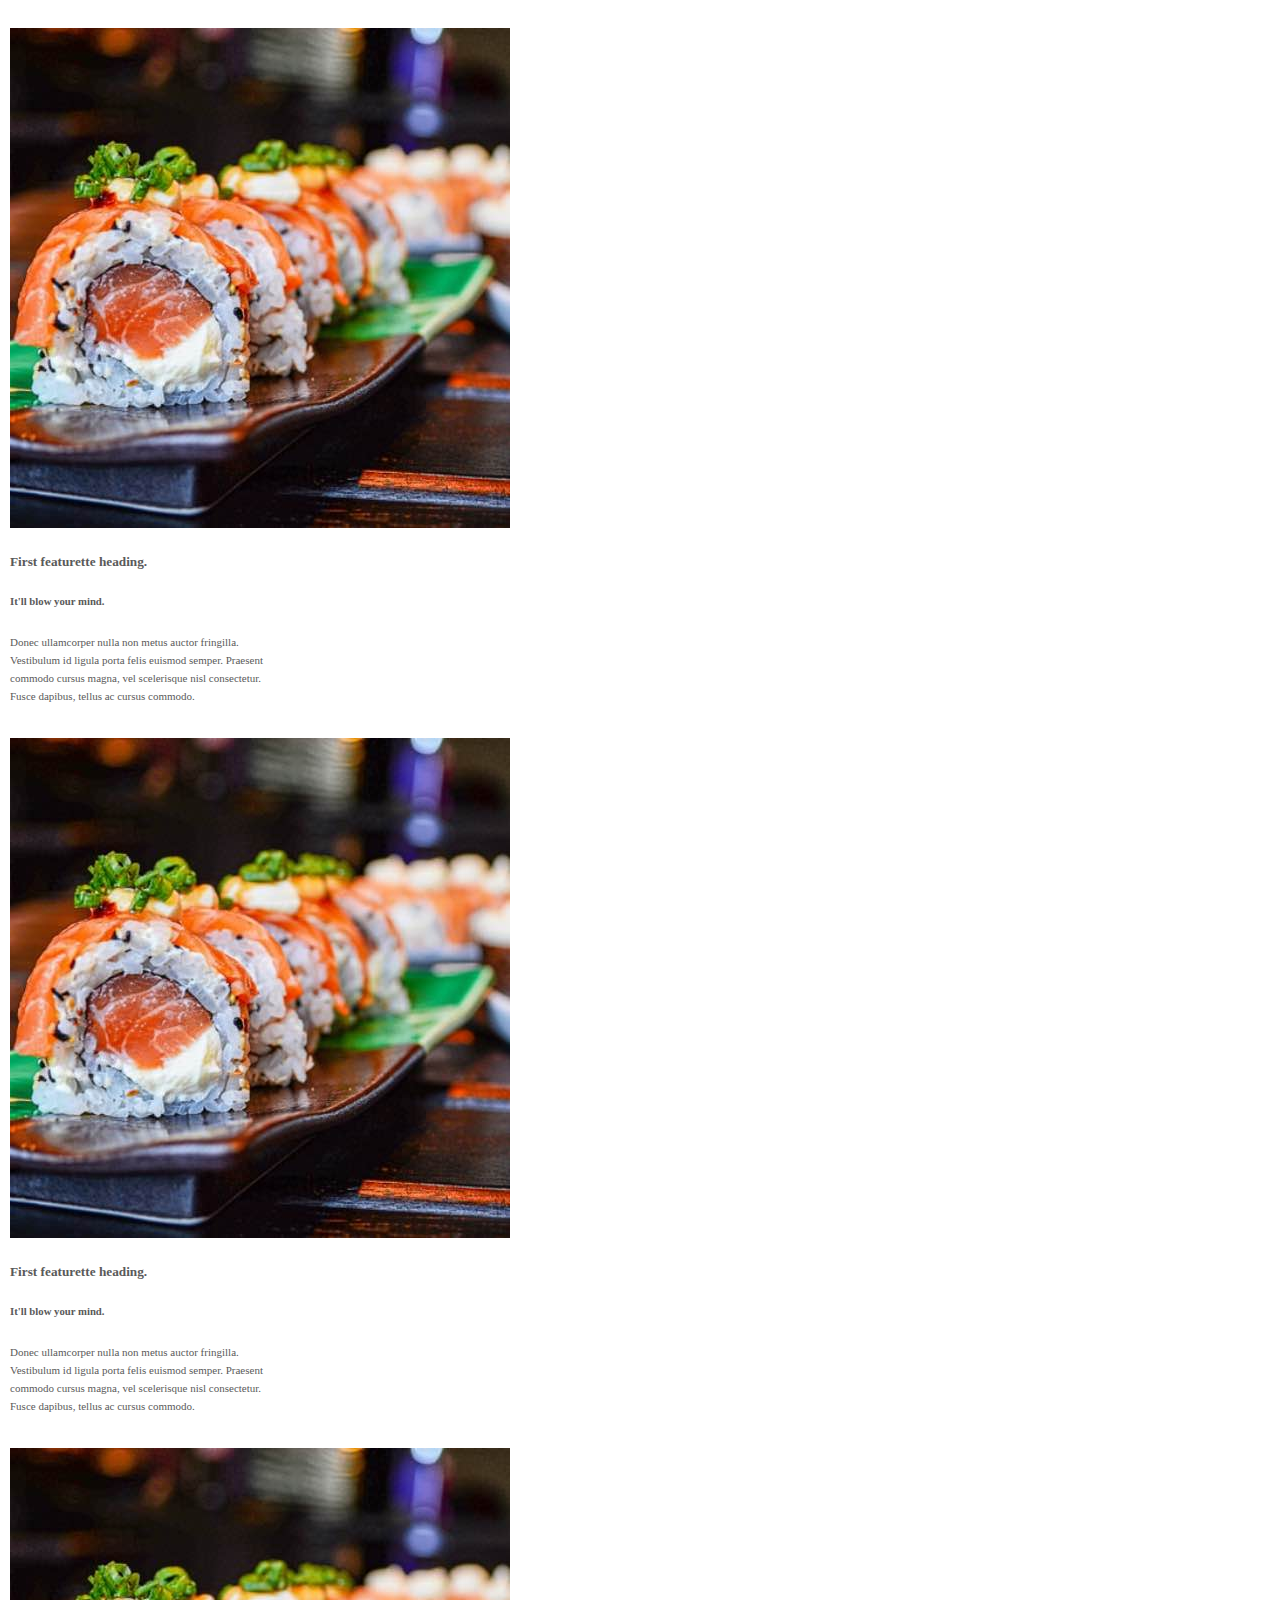
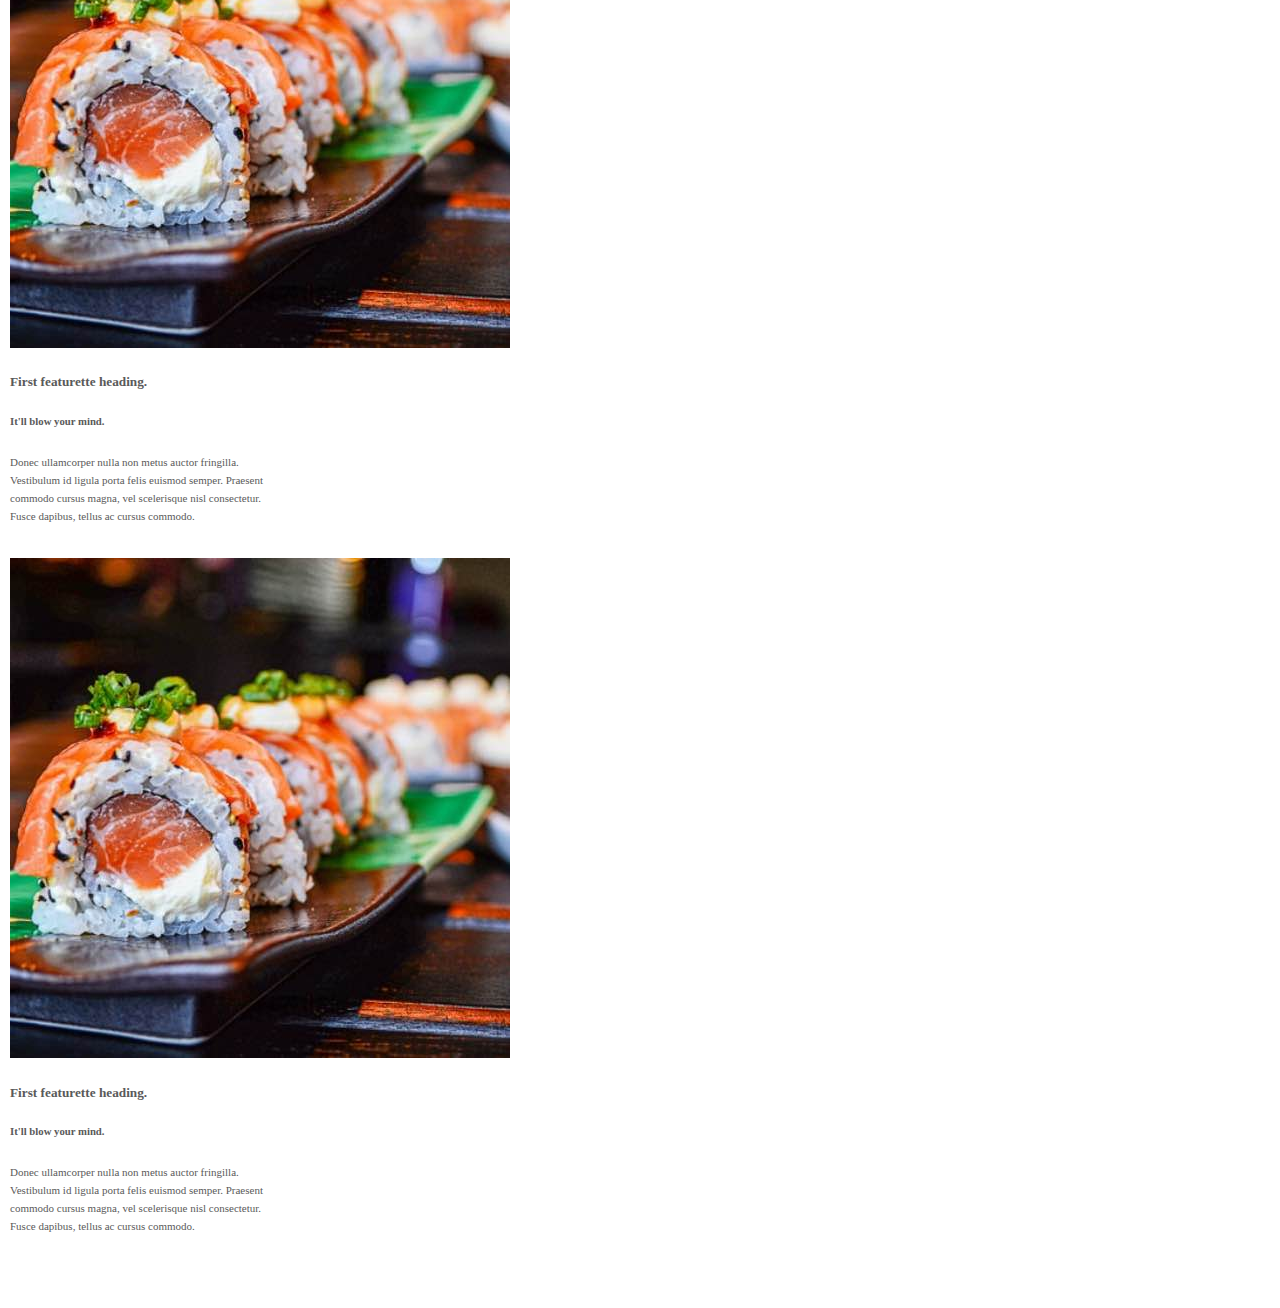
<file: index_for_student.html>
<!doctype html>
<html lang="en">

  <head>
    <meta charset="utf-8">
    <meta name="viewport" content="width=device-width, initial-scale=1">
    <meta name="description" content="">
    <meta name="author" content="Mark Otto, Jacob Thornton, and Bootstrap contributors">
    <meta name="generator" content="Hugo 0.79.0">
    <title>Carousel Template · Bootstrap v5.0</title>
    <link rel="canonical" href="https://getbootstrap.com/docs/5.0/examples/carousel/">
    <!-- ************************************************ bootstrap.min.cssの読み込み -->
    <link href="https://cdn.jsdelivr.net/npm/bootstrap@5.0.0-beta1/dist/css/bootstrap.min.css" rel="stylesheet" integrity="sha384-giJF6kkoqNQ00vy+HMDP7azOuL0xtbfIcaT9wjKHr8RbDVddVHyTfAAsrekwKmP1" crossorigin="anonymous">
    <!-- ************************************************ carousel.cssの読み込み -->
    <link href="carousel.css" rel="stylesheet">
    <!-- ************************************************ bootstrap.bundle.min.jsの読み込み -->
    <script src="https://cdn.jsdelivr.net/npm/bootstrap@5.0.0-beta1/dist/js/bootstrap.bundle.min.js" integrity="sha384-ygbV9kiqUc6oa4msXn9868pTtWMgiQaeYH7/t7LECLbyPA2x65Kgf80OJFdroafW" crossorigin="anonymous" defer></script>
    </head>

  <body>
    <main>
      <!-- カルーセル開始 -->
      <div class="container">
        <div class="row">
          
          <!-- start  -->
        <div class="col-3">
         <br>
          <div class="card" style="width: 17rem;">
             <img src="img/sushi.jpg" class="card-img-top" alt="サンプル画像3">
             <div class="card-body">
                <h5 class="card-title">First featurette heading.</h5>
                <h6 class="card-subtitle mb-2 text-muted">It'll blow your mind.</h6>
                <p class="card-text"><small>
                   Donec ullamcorper nulla non metus auctor fringilla. Vestibulum id
                   ligula porta felis euismod semper. Praesent commodo cursus magna,
                   vel scelerisque nisl consectetur. Fusce dapibus, tellus ac cursus
                   commodo.</small>
                </p>
             </div>
          </div>
        </div>

        <div class="col-3">
          <br>
           <div class="card" style="width: 17rem;">
              <img src="img/sushi.jpg" class="card-img-top" alt="サンプル画像3">
              <div class="card-body">
                 <h5 class="card-title">First featurette heading.</h5>
                 <h6 class="card-subtitle mb-2 text-muted">It'll blow your mind.</h6>
                 <p class="card-text"><small>
                    Donec ullamcorper nulla non metus auctor fringilla. Vestibulum id
                    ligula porta felis euismod semper. Praesent commodo cursus magna,
                    vel scelerisque nisl consectetur. Fusce dapibus, tellus ac cursus
                    commodo.</small>
                 </p>
              </div>
           </div>
         </div>

         <div class="col-3">
          <br>
           <div class="card" style="width: 17rem;">
              <img src="img/sushi.jpg" class="card-img-top" alt="サンプル画像3">
              <div class="card-body">
                 <h5 class="card-title">First featurette heading.</h5>
                 <h6 class="card-subtitle mb-2 text-muted">It'll blow your mind.</h6>
                 <p class="card-text"><small>
                    Donec ullamcorper nulla non metus auctor fringilla. Vestibulum id
                    ligula porta felis euismod semper. Praesent commodo cursus magna,
                    vel scelerisque nisl consectetur. Fusce dapibus, tellus ac cursus
                    commodo.</small>
                 </p>
              </div>
           </div>
         </div>
         
         <div class="col-3">
          <br>
           <div class="card" style="width: 17rem;">
              <img src="img/sushi.jpg" class="card-img-top" alt="サンプル画像3">
              <div class="card-body">
                 <h5 class="card-title">First featurette heading.</h5>
                 <h6 class="card-subtitle mb-2 text-muted">It'll blow your mind.</h6>
                 <p class="card-text"><small>
                    Donec ullamcorper nulla non metus auctor fringilla. Vestibulum id
                    ligula porta felis euismod semper. Praesent commodo cursus magna,
                    vel scelerisque nisl consectetur. Fusce dapibus, tellus ac cursus
                    commodo.</small>
                 </p>
              </div>
           </div>
         </div>
         <!-- ここまで -->



  


        </div>
      </div>
      
    </main>
  </body>

</html>
</file>
<file: carousel.css>
/* ----------------------------------------------- 全体の文字色修正と下部の余白の調整 */
body {
  /* padding-top: 3rem; */
  padding-bottom: 3rem;
  margin: 10px;
  color: #5a5a5a;
}

/* ----------------------------------------------- カルーセルのカスタマイズ */
.carousel {
  margin-bottom: 4rem;
}

.carousel-caption {
  bottom: 3rem;
  z-index: 10;
}

.carousel-item {
  height: 32rem;
}

.carousel-item > img {
  position: absolute;
  top: 0;
  left: 0;
  min-width: 100%;
  height: 32rem;
}

/* ----------------------------------------------- マーケティングコンテンツ */
.marketing .col-lg-4 {
  margin-bottom: 1.5rem;
  text-align: center;
}

.marketing h2 {
  font-weight: 400;
}

/* rtl:begin:ignore */
.marketing .col-lg-4 p {
  margin-right: .75rem;
  margin-left: .75rem;
}

/* rtl:end:ignore */

/* ----------------------------------------------- フィーチャーレット */
.featurette-divider {
  margin: 5rem 0;
  /* Space out the Bootstrap <hr> more */
}

.featurette-heading {
  font-weight: 300;
  line-height: 1;
  /* rtl:remove */
  letter-spacing: -.05rem;
}

/* ----------------------------------------------- レスポンシブデザイン */
@media (min-width: 40em) {
  .carousel-caption p {
    margin-bottom: 1.25rem;
    font-size: 1.25rem;
    line-height: 1.4;
  }

  .featurette-heading {
    font-size: 50px;
  }
}

@media (min-width: 62em) {
  .featurette-heading {
    margin-top: 7rem;
  }
}

small{
  font-size: 11px;
}
</file>
